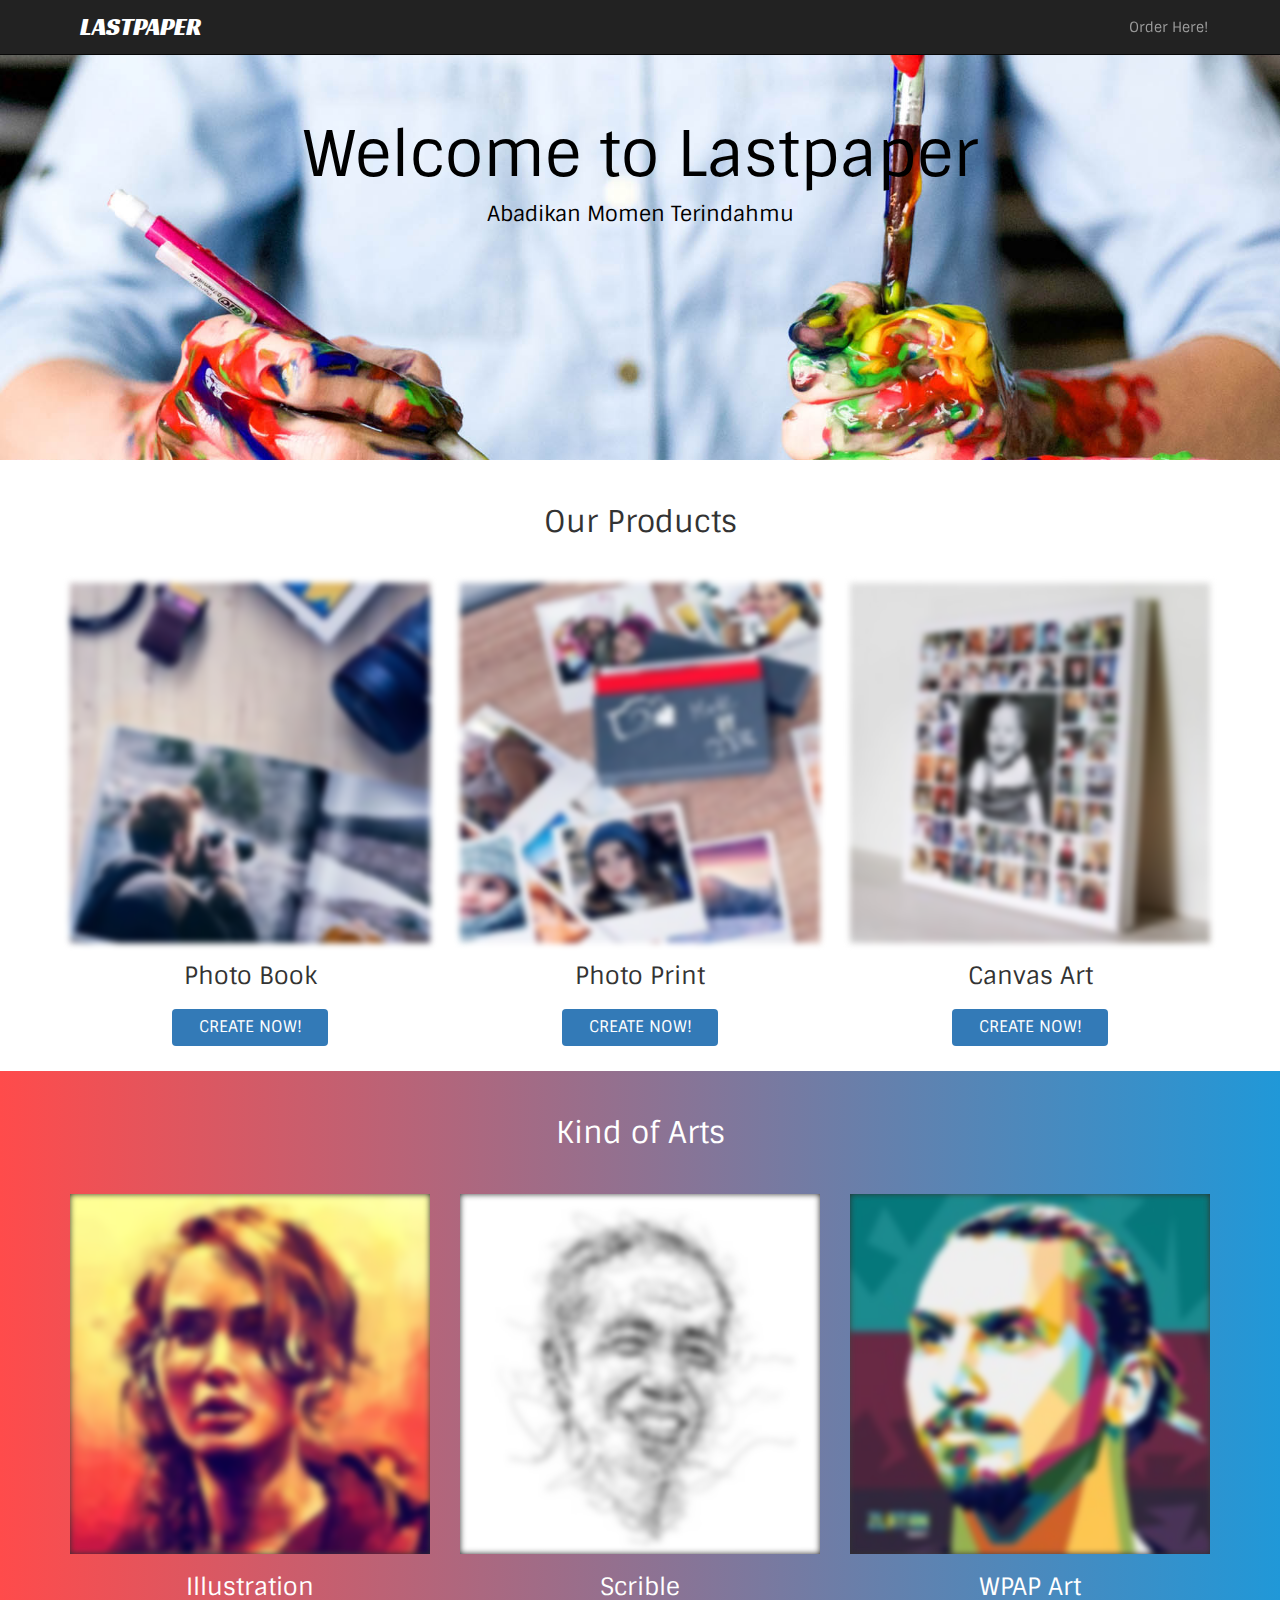
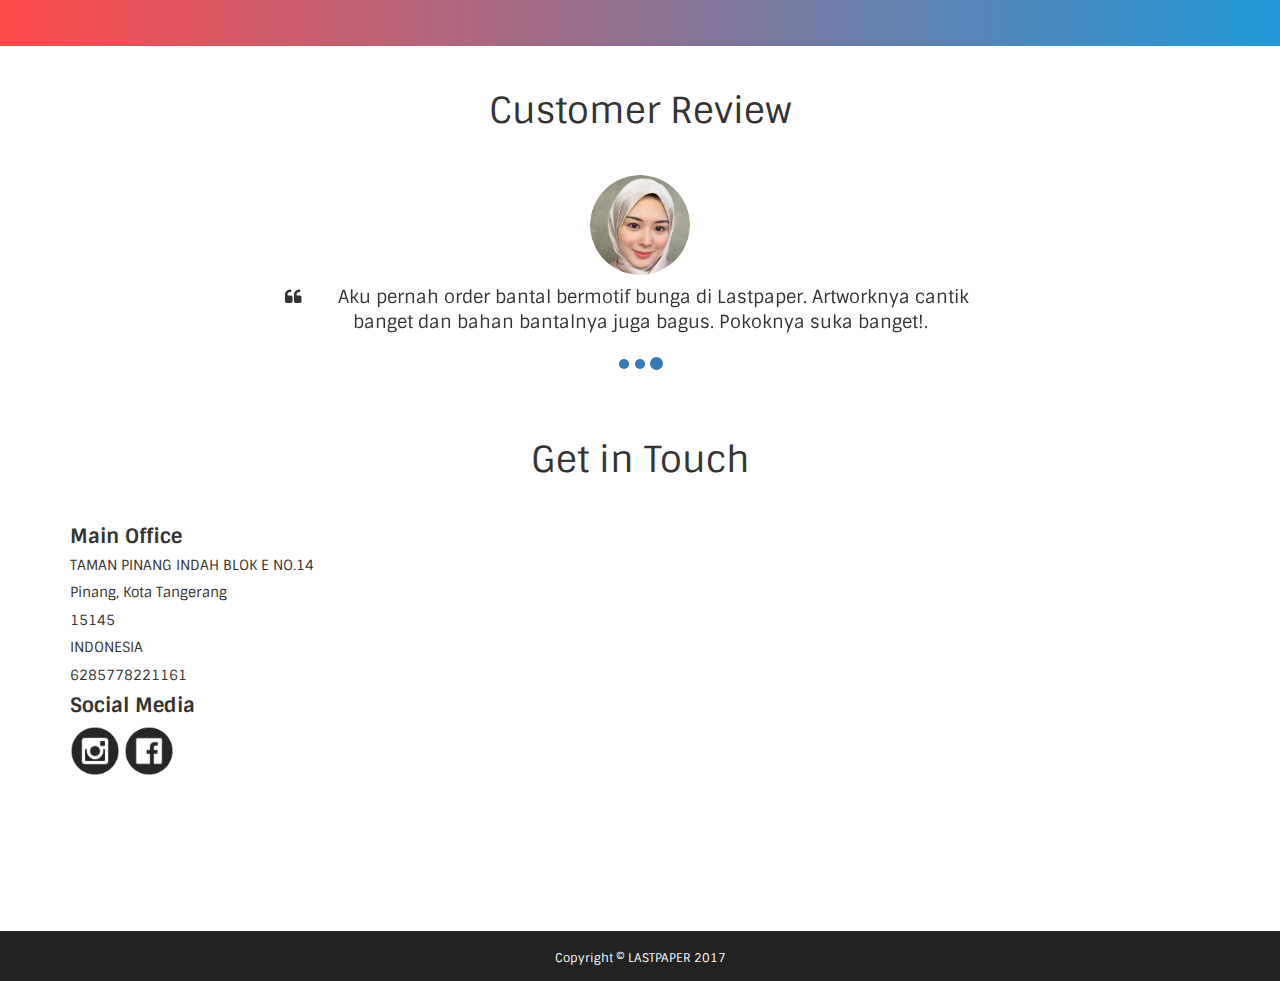
<file: index.html>
<!DOCTYPE html>
<html lang="en">
	<head>
		<meta charset="utf-8">
		<meta http-equiv="X-UA-Compatible" content="IE=edge">
		<meta name="viewport" content="width=device-width, initial-scale=1">
		
		<title>LASTPAPER</title>	
		
		<script src="https://ajax.aspnetcdn.com/ajax/jQuery/jquery-1.12.0.min.js"></script>
		
		<!-- bootstrap.min.js -->
		<script src="https://maxcdn.bootstrapcdn.com/bootstrap/3.3.6/js/bootstrap.min.js"></script>
		<link href="https://maxcdn.bootstrapcdn.com/bootstrap/3.3.6/css/bootstrap.min.css" rel="stylesheet">
		<link href="https://maxcdn.bootstrapcdn.com/font-awesome/4.5.0/css/font-awesome.min.css" rel="stylesheet">
		<link href="https://fonts.googleapis.com/css?family=Sintony:400,700" rel="stylesheet">
		<link href="https://fonts.googleapis.com/css?family=Racing+Sans+One|Roboto:500,500i" rel="stylesheet">
		<link href="css/lastpaper.css" rel="stylesheet">
		<link href="css/scrollbar.css" rel="stylesheet">
		<link rel="shortcut icon" href="img/lp-icon.ico">
		<script src="js/lazyload.js"></script>
		<script src="js/scrollbar.js"></script>
		

		
	</head>
	
	
	<body>
	
	
	
		<nav class="navbar navbar-inverse navbar-fixed-top">
			
			<div class="container">
			<progress value="0" id="progressBar">
  		<div class="progress-container">
   			<span class="progress-bar"></span>
  		</div>
	</progress>
				<div class="navbar-header">
					<button type="button" class="navbar-toggle" data-toggle="collapse" data-target="#myNavbar">
						<span class="icon-bar"></span>
						<span class="icon-bar"></span>
						<span class="icon-bar"></span>                        
					</button>
					<a class="navbar-brand-lastpaper" href="index.html">LASTPAPER</a>
				</div>	
			
				<div class="collapse navbar-collapse" id="myNavbar">
					<ul class="nav navbar-nav navbar-right">
					<li>
					<a class="nav-link" href="order.html">Order Here!</a>
					</li>
					</ul>
				</div>
			</div>
		</nav>
		
		
				
		<div class="jumbotron text-center">
			<h1>Welcome to Lastpaper</h1>
			<p>Abadikan Momen Terindahmu</p> 
		</div>
	
	
		<div class="container">
			<!-- Our Product Section -->
			
			<div class="row">
				<div class="col-lg-12">
					<h2 class="pageheader-lastpaper">Our Products</h2>
				</div>

				<div class="col-md-4">
					<a class="card-image" style="background-image: url(img/photobook-min.jpg);" data-image-full="img/photobook.jpg"> 
						<img class="img-responsive" src="img/photobook-min.jpg" alt="">
					</a>
					<h3 class="img-title">Photo Book</h3>
					<div class="row">
					<a href="order.html" class="btn btn-primary">CREATE NOW!</a>
					</div>
				</div>

				<div class="col-md-4">
					<a class="card-image" style="background-image: url(img/photoprint-min.jpg);" data-image-full="img/photoprint.jpg"> 
						<img class="img-responsive" src="img/photoprint-min.jpg" alt="">
					</a>
					<h3 class="img-title">Photo Print</h3>
					<div class="row">
					<a href="order.html" class="btn btn-primary">CREATE NOW!</a>
					</div>
				</div>

				<div class="col-md-4">
					<a class="card-image" style="background-image: url(img/canvasart-min.jpg);" data-image-full="img/canvasart.jpg"> 
						<img class="img-responsive" src="img/canvasart-min.jpg" alt="">
					</a>
					<h3 class="img-title">Canvas Art</h3>
					<div class="row">
					<a href="order.html" class="btn btn-primary">CREATE NOW!</a>
					</div>
				</div>
			</div>
		</div>
		
		
		
		<section class="kindofart">
			<div class="container">
				<div class="row">
					<div class="col-lg-12">
						<h2 class="pageheader-lastpaper">Kind of Arts</h2>
					</div>
					<div class="col-md-4" align="center">
						<div class="section-box-testimoni">
							<figure>
								
								<p>Kamu akan mendapatkan sketsa dengan style Realis. Walaupun dikerjakan secara digital namun hasilnya seperti hasil<i>painting</i> menggunakan kuas.
								Cocok untuk hadiah wisuda, pernikahan ataupun hiasan di rumah Anda.</p>
								
							</figure>
							<a class="card-image" style="background-image: url(img/illustration-min.jpg);" data-image-full="img/illustration.jpg"> 
								<img class="img-responsive" src="img/illustration-min.jpg" alt="">
							</a>
						</div>
						<h3>Illustration</h3>
					</div>
					<div class="col-md-4" align="center">
						<div class="section-box-testimoni">
							<figure>
								<p>Jenis sketsa yang mulai populer di tahun 2016, ciri khas dari sketsa Scribble adalah coretan-coretan 
								yang terkesan "asal" namun membentuk bentuk tertentu. Cocok bagi anda yang ingin memneri hadiah yang anti-mainstream</p>
							</figure>
							<a class="card-image" style="background-image: url(img/scribble-min.jpg);" data-image-full="img/scribble.jpg"> 
								<img class="img-responsive" src="img/scribble-min.jpg" alt="">
							</a>
						</div>
						<h3>Scrible</h3>
					</div>
					
					<div class="col-md-4" align="center">
						<div class="section-box-testimoni">
							<figure>
								<p>Teknik melukis ini ditemukan oleh Wedha Abdul Rasyid, seniman grafis asal Pekalongan, Jawa Tengah, pada tahun 1990.
								WPAP suatu gugus seni ilustrasi potret wajah yang bersaling-silang secara geometri dengan penggunaan kontradiksi warna-warna khusus</p>
							</figure>
							<a class="card-image" style="background-image: url(img/wpap-min.jpg);" data-image-full="img/wpap.jpg"> 
								<img class="img-responsive" src="img/wpap-min.jpg" alt="">
							</a>
						</div>
						<h3>WPAP Art</h3>
					</div>
				</div>
			</div>
		</section>
		
			<div class="container">	
				<div class="row">
					<div class="col-lg-12">
						<h1 class="pageheader-lastpaper">Customer Review</h1>
					</div>
					
				</div>
				
	 <!-- list -->
<section id="carousel">    				
	
		<div class="row">
			<div class="col-md-8 col-md-offset-2">
                
				<div class="carousel slide" id="fade-quote-carousel" data-ride="carousel" data-interval="3000">
				  <!-- Carousel indicators -->
                  <ol class="carousel-indicators">
				    <li data-target="#fade-quote-carousel" data-slide-to="0"></li>
				    <li data-target="#fade-quote-carousel" data-slide-to="1"></li>
				    <li data-target="#fade-quote-carousel" data-slide-to="2" class="active"></li>
                    
				  </ol>
				  <!-- Carousel items -->
				  <div class="carousel-inner">
				    <div class="item">
                       <img class="profile-circle" src="img/circle-nuril.png">
						
				    	<blockquote>
				    		<p>Puas banget dengan design dan hasil print di Lastpaper. Dengan produk custom yang beragam.</p>
				    	</blockquote>	
				    </div>
				    <div class="item">
                        <img class="profile-circle" src="img/circle-raisa.png">
				    	<blockquote>
				    		<p>Benar-benar puas dengan layanan Lastpaper. Tidak hanya hasil print nya yang berkualitas tinggi, servisnya pun mengesankan.  .</p>
				    	</blockquote>
				    </div>
				    <div class="active item">
                        <img class="profile-circle" src="img/circle-ayana.png">
				    	<blockquote>
				    		<p>Aku pernah order bantal bermotif bunga di Lastpaper. Artworknya cantik banget dan bahan bantalnya juga bagus. Pokoknya suka banget!.</p>
				    	</blockquote>
				    </div>
                  
				  </div>
				</div>
			</div>							
		</div>
	
</section>
			
			
			
			<!-- Get in Touch -->
				<div class="row">
					<div class="col-lg-12">
						<h1 class="pageheader-lastpaper">Get in Touch</h2>
					</div>

					<div class="col-sm-6">
						<h4 class="sub-title">Main Office</h4>
						<p class="isi">TAMAN PINANG INDAH BLOK E NO.14</p>
						<p class="isi">Pinang, Kota Tangerang</p>
						<p class="isi">15145</p>
						<p class="isi">INDONESIA</P>
						<p class="isi">6285778221161</p>
						<h4 class='sub-title'>Social Media</h4>
						
						<a href="https://www.instagram.com/hahardyan/"> 
						<img class="img-socmed" src="img/Instagram.png" alt=""></li>
						</a>
						
						<a href="https://www.facebook.com/hardi.hardiii">
						<img class="img-socmed" src="img/Facebook.png" alt=""></li>
						</a>
					</div>

					<div class="col-sm-6">
						<div class="map-container"> 
						<iframe src="https://www.google.com/maps/embed?pb=!1m18!1m12!1m3!1d1983.2343477807833!2d106.6924480907656!3d-6.201732826252433!2m3!1f0!2f0!3f0!3m2!1i1024!2i768!4f13.1!3m3!1m2!1s0x0%3A0x0!2zNsKwMTInMDUuMiJTIDEwNsKwNDEnMzMuNyJF!5e0!3m2!1sid!2sid!4v1501749678914" width="560" height="350" frameborder="0" style="border:0" allowfullscreen></iframe>
						</div>
					</div>
				</div>
			</div>	
			
		
		<footer class="lastpaper-footer">	
			<div class="navbar-footer navbar-inverse" align="center">
				<h6 class="text-footer">Copyright &copy; LASTPAPER 2017</h6>
			</div>	
		</footer>
		
	</body>
</html>
</file>
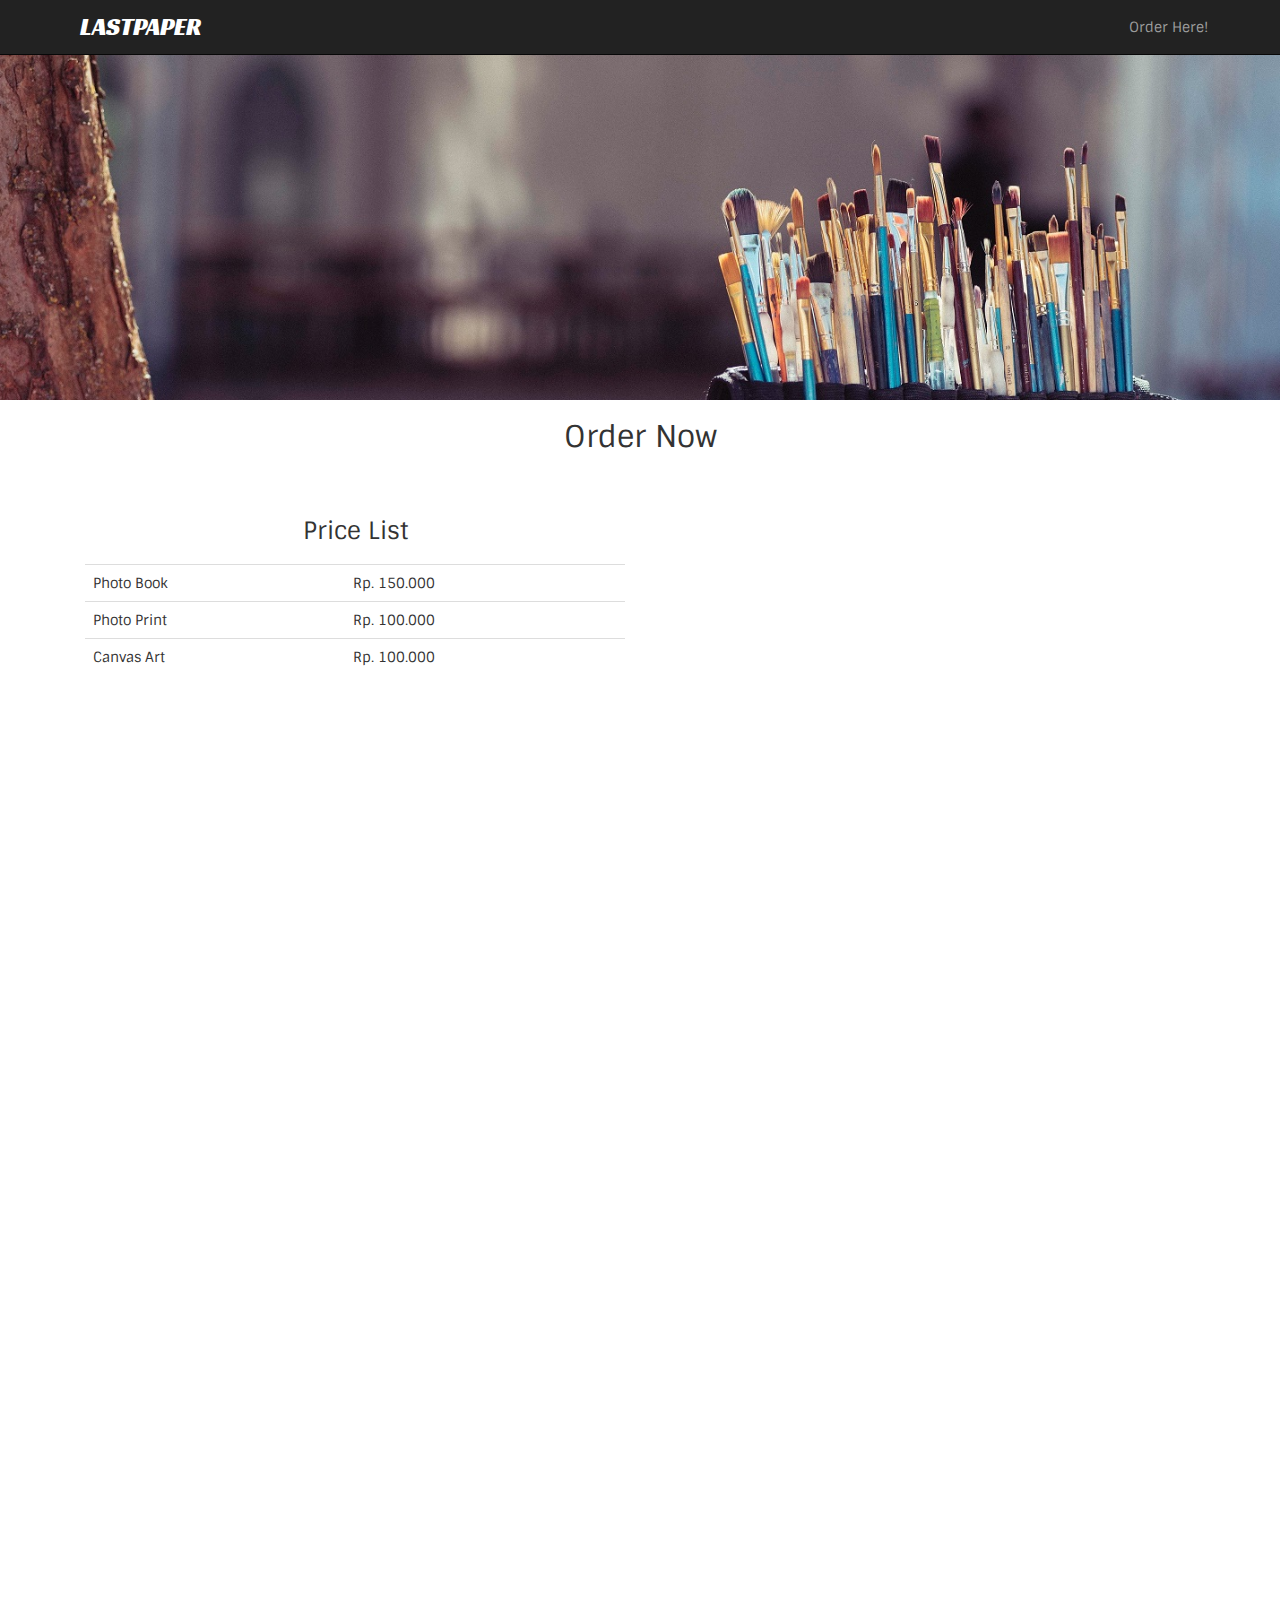
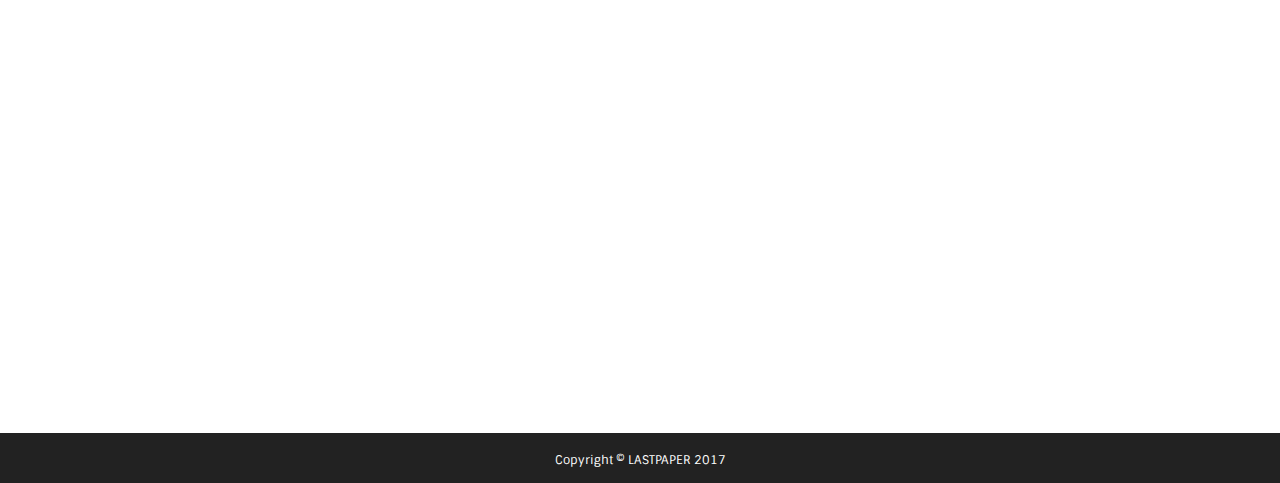
<file: order.html>
<!DOCTYPE html>
<html lang="en">
	<head>
		<meta charset="utf-8">
		<meta http-equiv="X-UA-Compatible" content="IE=edge">
		<meta name="viewport" content="width=device-width, initial-scale=1">
		
		<title>Order-Lastpaper</title>
		<script src="//load.sheetsu.com"></script>
		
		<script src="https://ajax.aspnetcdn.com/ajax/jQuery/jquery-1.12.0.min.js"></script>
		<!-- bootstrap.min.js -->
		<script src="https://maxcdn.bootstrapcdn.com/bootstrap/3.3.6/js/bootstrap.min.js"></script>
		<link href="https://maxcdn.bootstrapcdn.com/bootstrap/3.3.6/css/bootstrap.min.css" rel="stylesheet">
		<link href="https://maxcdn.bootstrapcdn.com/font-awesome/4.5.0/css/font-awesome.min.css" rel="stylesheet">
		<link href="https://fonts.googleapis.com/css?family=Sintony:400,700" rel="stylesheet">
		<link href="https://fonts.googleapis.com/css?family=Racing+Sans+One|Roboto:500,500i" rel="stylesheet">
		<link href="css/lastpaper.css" rel="stylesheet">
		
		
		<link rel="shortcut icon" href="img/lp-icon.ico">
	</head>
	
	<body>
		<!-- jquery.min.js -->
		
		<nav class="navbar navbar-inverse navbar-fixed-top">
			<div class="container">
				<div class="navbar-header">
					<button type="button" class="navbar-toggle" data-toggle="collapse" data-target="#myNavbar">
						<span class="icon-bar"></span>
						<span class="icon-bar"></span>
						<span class="icon-bar"></span>                        
					</button>
					<a class="navbar-brand-lastpaper" href="index.html">LASTPAPER</a>
				</div>	
			
				<div class="collapse navbar-collapse" id="myNavbar">
					<ul class="nav navbar-nav navbar-right">
					<li>
					<a class="nav-link" href="order.html">Order Here!</a>
					</li>
					</ul>
				</div>
			</div>
		</nav>
		
			
		<div class="parallax-one">
		</div>

		<div class="container">
			<!-- Order form -->
			<div class="row">
				<div class="col-sm-12">
					<h2 class="pageheader-lastpaper">Order Now</h2>
				</div>	
			</div>
			
				<div class="col-sm-6" align="center">
					<div class="price-list">
						<h3 align="center">Price List</h3>
					</div>
						<table class="table">
							<tbody>
							<tr>
							<td>Photo Book</td>
							<td>Rp. 150.000</td>
							</tr>
							
							<tr>
							<td>Photo Print</td>
							<td>Rp. 100.000</td>
							</tr>
							
							<tr>
							<td>Canvas Art</td>
							<td>Rp. 100.000</td>
							</tr>
							</tbody>
						</table>
				</div>
				
				<div class="col-sm-6 order-section">
					
					
					
					<iframe class="airtable-embed" src="https://airtable.com/embed/shrtwrJ8uqVWRKjwC?backgroundColor=gray" frameborder="0" onmousewheel="" width="100%" height="1500" style="background: white; border: 0px solid #ccc;"></iframe>
				</div>
			</div>
		</div>
		<footer class="lastpaper-footer">
			<div class="navbar-footer navbar-inverse" align="center">
				<h6 class="text-footer">Copyright &copy; LASTPAPER 2017</h6>
			</div>	
		</footer>
	</body>
</html>
</file>
<file: css/lastpaper.css>
.navbar-brand-lastpaper {
	font-family: 'Racing Sans One', cursive;
    float: left;
    font-size: 24px;
    color: #fff;
    text-decoration: none;
    padding: 10px;
}


.navbar-inverse .navbar-nav>li>a {
    color: #9d9d9d;
    padding: 17px;
}

.navbar-toggle {
    position: relative;
    float: right;
    padding: 9px 10px;
    margin-top: 10px;
    margin-right: 15px;
    margin-bottom: 10px;
    background-color: transparent;
    background-image: none;
    border: 1px solid transparent;
    border-radius: 4px;
}

.navbar-footer {
    position: relative;
    min-height: 50px;
    /* margin-bottom: 20px; */
    border: 1px solid transparent;
}



.ml-auto {
    margin-left: auto!important;
}

.navbar-right {
    float: right !important;
	
}

.pageheader-lastpaper {
    text-align: center;
    font-weight: 500;
    margin-top: 20px;
	margin-bottom: 20px;
	font-weight: 400;
 }

body {
    font-family: 'Sintony', sans-serif;
	
    /*height: 100%;*/
}

 
.pageheader-lastpaper-2{
     font-family: 'Sintony', sans-serif;
     color: #fff;}



.sub-title {
	font-weight: 700;
	margin-top: 0px;
	font-size: 20px;
}

.jumbotron {
	margin-bottom: 0px;
	padding-top: 100px;
	padding-bottom: 100px;
	background-image: url('../img/jumbotron-image.jpg');
	color : #000;
	background-size : cover;
	min-height: 460px;
}	

section.kindofart{
	background: -moz-linear-gradient(left, #ff4b4b 0%, #2098d8 100%); /* FF3.6-15 */
	background: -webkit-linear-gradient(left, #ff4b4b 0%,#2098d8 100%); /* Chrome10-25,Safari5.1-6 */
	font-family: 'Sintony', sans-serif;
	color:#fff;
}


.col-lg{
	padding-top: 25px;
	padding-bottom: 25px;
	margin-top: 25px;
	margin-bottom: 25px;
}

.col-lg-12{
	position: relative;
	padding-left: 15px;
	padding-right: 15px;
	padding-top: 25px;
	padding-bottom: 25px;
}

.order-section{
	margin-bottom: 30px;
}




 h3 {
    margin-top: 20px;
    margin-bottom: 20px;
}

.text-footer {
	color: #fff;
	margin-top: 20px;
}



.isi {
	line-height: 17.5px;
	text-align: left;
	
}


.img-title {
	font-size: 24px;
	font-weight: 500;
	text-align: center;
	
}

.col-md-4, .col-sm-6{
	position: relative;
	padding-right: 15px;
	padding-left: 15px;
	padding-bottom: 25px;
	background-color: transparent;
}


.img-socmed{
	height: 50px;
	
}

.img.img-responsive{
	display: block;
	max-width: 100%;
	height: auto;
}




.btn-default {
    color: #fff;
    background-color: #2F80ED;
    border-color: #2F80ED;
}

.btn {
    
    display: block;
	margin: auto;
	width: 40%;
	
    font-size: 16px;
    font-weight: 400;
    line-height: 1.42857143;
    text-align: center;
    white-space: nowrap;
    vertical-align: middle;
    -ms-touch-action: manipulation;
    touch-action: manipulation;
    cursor: pointer;
    -webkit-user-select: none;
    -moz-user-select: none;
    -ms-user-select: none;
    user-select: none;
    background-image: none;
    border: 1px solid transparent;
    border-radius: 4px;
}

a {
	text-decoration: none;
}



.quote {
    color: rgba(0,0,0,.1);
    text-align: center;
    margin-bottom: 30px;
}


.map-container {
	width: 100%;
	margin: 1px 0 30px;
}
.map-container iframe{
	width: 100%;
	display: block;
	pointer-events: none;
	position: relative; /* IE needs a position other than static */
}
.map-container iframe.clicked{
	pointer-events: auto;
}




/*-------------------------------*/
/*    Carousel Fade Transition   */
/*-------------------------------*/

#fade-quote-carousel.carousel {
  padding-bottom: 50px;
}
#fade-quote-carousel.carousel .carousel-inner .item {
  opacity: 0;
  -webkit-transition-property: opacity;
      -ms-transition-property: opacity;
          transition-property: opacity;
}
#fade-quote-carousel.carousel .carousel-inner .active {
  opacity: 1;
  -webkit-transition-property: opacity;
      -ms-transition-property: opacity;
          transition-property: opacity;
}
#fade-quote-carousel.carousel .carousel-indicators {
  bottom: 10px;
}
#fade-quote-carousel.carousel .carousel-indicators > li {
  background-color: #337ab7;
  border: none;
}
#fade-quote-carousel blockquote {
    text-align: center;
    border: none;
}
#fade-quote-carousel .profile-circle {
    width: 100px;
    height: 100px;
    margin: 0 auto;
    border-radius: 100px;
	
}


.carousel-indicators .active {
    width: 13px;
    height: 13px;
    margin: 0;
    background-color: #fff;
}


    
}

.review {
	padding: 30px 20px 10px;
    margin: 0 0 -30px;
    font-size: 17.5px;
}

#quote-carousel {
    padding: 0 10px 30px 10px;
    margin-top: 20px;
}
#quote-carousel .carousel-control {
    background: none;
    color: #CACACA;
    font-size: 2.3em;
    text-shadow: none;
    margin-top: 30px;
}


#quote-carousel .carousel-indicators {
    position: relative;
    right: 50%;
    top: auto;
    bottom: 0px;
    margin-top: 20px;
    margin-right: -19px;
}
#quote-carousel .carousel-indicators li {
    width: 90px;
    height: 90px;
    cursor: pointer;
    border: 1px solid #ccc;
    box-shadow: 0 0 5px rgba(0, 0, 0, 0.1);
    border-radius: 50%;
    opacity: 0.4;
    overflow: hidden;
    transition: all .7s ease-in;
    vertical-align: middle;
}
#quote-carousel .carousel-indicators .active {
    width: 128px;
    height: 128px;
    opacity: 1;
    transition: all .7s;
}
.item blockquote {
    border-left: none;
    margin: 0;
}
.item blockquote p:before {
    content: "\f10d";
    font-family: 'Fontawesome';
    float: left;
    margin-right: 10px;
}

.section-box-testimoni{
    height: 100%;
    background: radial-gradient(#6e6e6e,#2f2f2f);
    background: -webkit-radial-gradient(#6e6e6e,#2f2f2f);
    background: -moz-radial-gradient(#6e6e6e,#2f2f2f);
    color: #fff;
    position: relative;
    overflow:hidden;
	}
	
.section-box-testimoni figure {
    position: absolute;
    text-align: center;
    padding: 10px 19px 19px 19px;
    width: 100%;
    height: 100%;
    transition: ease-in-out .5s;
    opacity: 0;
    transform: scale(2);
}

.section-box-testimoni:hover figure {
    opacity: 1;
    transform: scale(1);
    background: rgba(0, 0, 0, 0.71);
}

.section-box-twelve figure a{
    color: #fff;
    font-size: 3em;
    top: 35%;
    position: center;
}

.section-box-twelve img{
    height: 100%;
 }

 .lastpaper-footer {
	 margin: 0;
 }

.btn-order {
	color: #fff;
    background-color: #2F80ED;
    border-color: #2F80ED;
	margin-left: 0%;
}

.parallax-one {
	padding-top: 200px; 
	padding-bottom: 200px; 
	overflow: hidden; 
	position: relative; 
	width: 100%; 
	background-image: url('../img/kuas-parallax2.jpg');
	background-attachment: fixed; 
	background-size: cover; 
	-moz-background-size: cover; 
	-webkit-background-size: cover; 
	background-repeat: no-repeat; 
	background-position: top center;
	}

.aspect-ratio-box {
  height: 0;
  
  padding-top: 591.44px / 1127.34px * 100%;
  background: red;
  position: relative;
  color: red;
}
.aspect-ratio-box-inside {
  position: absolute;
  top: 0;
  left: 0;
  width: 100%;
  height: 100%;
}

.flexbox-centering {
  height: 100%;
  display: flex;
  justify-content: center;
  align-items: center;
}
.viewport-sizing {
  font-size: 5vw;
}

.price-list {
	padding-top: 25px;	
}

.table {
	padding-left: 100px;
}


.card-image {
	display: block;
	min-height: 20rem; /* layout hack */
	
	background-size: cover;
	-webkit-filter: blur(3px);
	        filter: blur(3px); /* blur the lowres image */
			
}

.card-image > img {
	display: block;
	width: 100%;
	opacity: 0; /* visually hide the img element */
}

.card-image.is-loaded {
	-webkit-filter: none;
	        filter: none; /* remove the blur on fullres image */
	-webkit-transition: -webkit-filter 1s;
	transition: -webkit-filter 1s;
	transition: filter 1s;
	transition: filter 1s, -webkit-filter 1s;
}

.col-md-12 {
	height: 320px;
	width: 100%;
}
</file>
<file: css/scrollbar.css>
progress {
  /* Positioning */
  position: fixed;
  left: 0;
  top: 0;

  /* Dimensions */
  width: 100%;
  height: .25em;

  /* Reset the apperance */  
  -webkit-appearance: none;
     -moz-appearance: none;
          appearance: none;

  /* Get rid of the default border in Firefox/Opera. */
  border: none;

  /* For Firefox/IE10+ */
  background-color: transparent;

  /* For IE10+, color of the progress bar */
  color: red;
}

progress::-webkit-progress-bar {
  background-color: transparent;
}

.flat::-webkit-progress-value {
  background-color: red;
}

.flat::-moz-progress-bar {
  background-color: red;
}

.single::-webkit-progress-value {
  background-color: transparent;
  background-image: -webkit-linear-gradient(left, transparent, red);
}

.single::-moz-progress-bar {
  background-color: transparent;
  background-image: -moz-linear-gradient(left, transparent, red);
}

.multiple::-webkit-progress-value {
  background-image: -webkit-linear-gradient(-45deg, 
	                           transparent 33%, rgba(0, 0, 0, .1) 33%, 
	                           rgba(0,0, 0, .1) 66%, transparent 66%),
	                  -webkit-linear-gradient(left, green, red);
}

.multiple::-moz-progress-bar {
  background-image: -moz-linear-gradient(-45deg, 
	                           transparent 33%, rgba(0, 0, 0, .1) 33%, 
	                           rgba(0,0, 0, .1) 66%, transparent 66%),
	                  -moz-linear-gradient(left, green, red);
}

.progress-container {
  width: 100%;
  background-color: transparent;
  position: fixed;
  top: 0;
  left: 0;
  height: .25em;
  display: block;
}

.progress-bar {
  background-color: red;
  width: 50%;
  display: block;
  height: inherit;
}
</file>
